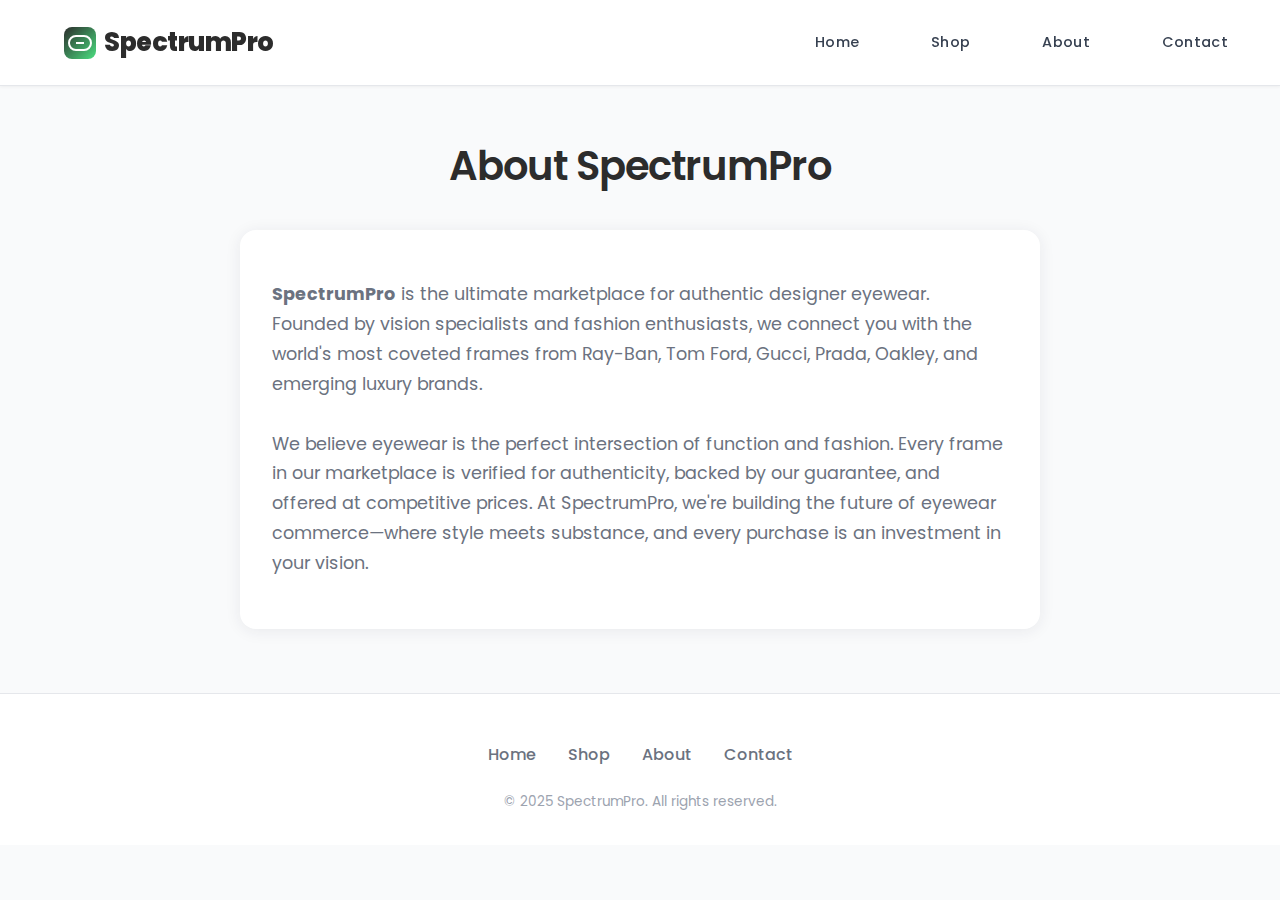
<file: about.html>
<!DOCTYPE html>
<html lang="en">
<head>
  <meta charset="UTF-8">
  <meta name="viewport" content="width=device-width, initial-scale=1.0">
  <title>About | SpectrumPro</title>
  <link rel="stylesheet" href="style.css">
</head>
<body>
  <header>
    <nav>
      <a href="index.html" class="logo">
        <div class="logo-icon"></div>
        SpectrumPro
      </a>
      <div class="nav-links">
        <a href="index.html">Home</a>
        <a href="shop.html">Shop</a>
        <a href="about.html">About</a>
        <a href="contact.html">Contact</a>
      </div>
      <div class="hamburger" tabindex="0" aria-label="Open menu">
        <span></span>
        <span></span>
        <span></span>
      </div>
    </nav>
  </header>
  <section class="section">
    <h2 class="section-title">About SpectrumPro</h2>
    <div class="about-content">
      <p><strong>SpectrumPro</strong> is the ultimate marketplace for authentic designer eyewear. Founded by vision specialists and fashion enthusiasts, we connect you with the world's most coveted frames from Ray-Ban, Tom Ford, Gucci, Prada, Oakley, and emerging luxury brands. <br><br>We believe eyewear is the perfect intersection of function and fashion. Every frame in our marketplace is verified for authenticity, backed by our guarantee, and offered at competitive prices. At SpectrumPro, we're building the future of eyewear commerce—where style meets substance, and every purchase is an investment in your vision.</p>
    </div>
  </section>
  <footer>
    <div class="footer-links">
      <a href="index.html">Home</a>
      <a href="shop.html">Shop</a>
      <a href="about.html">About</a>
      <a href="contact.html">Contact</a>
    </div>
   
    <div class="copyright">&copy; 2025 SpectrumPro. All rights reserved.</div>
  </footer>
  <script src="script.js"></script>
</body>
</html>
</file>
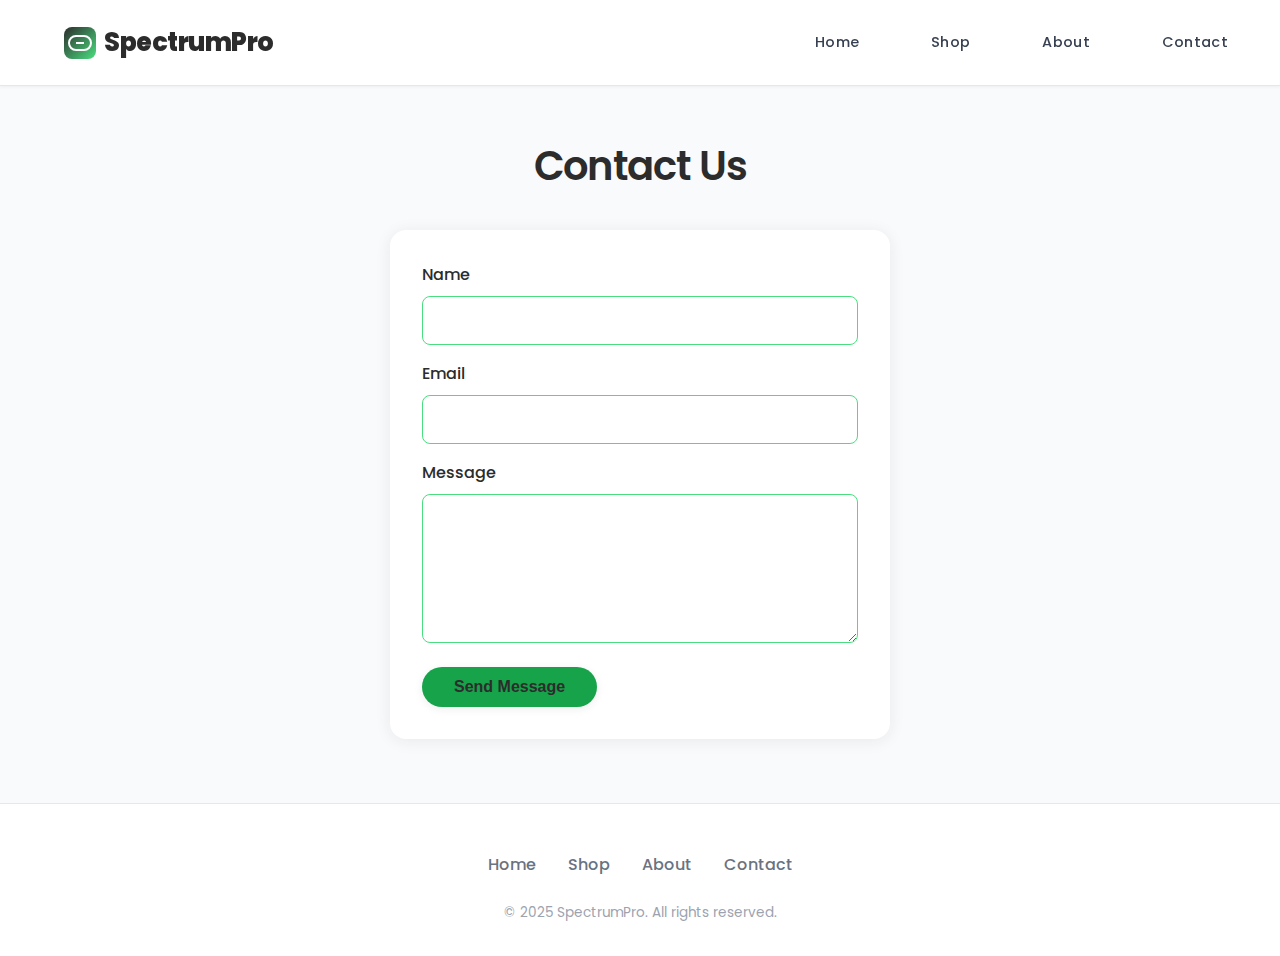
<file: contact.html>
<!DOCTYPE html>
<html lang="en">
<head>
  <meta charset="UTF-8">
  <meta name="viewport" content="width=device-width, initial-scale=1.0">
  <title>Contact | SpectrumPro</title>
  <link rel="stylesheet" href="style.css">
</head>
<body>
  <header>
    <nav>
      <a href="index.html" class="logo">
        <div class="logo-icon"></div>
        SpectrumPro
      </a>
      <div class="nav-links">
        <a href="index.html">Home</a>
        <a href="shop.html">Shop</a>
        <a href="about.html">About</a>
        <a href="contact.html">Contact</a>
      </div>
      <div class="hamburger" tabindex="0" aria-label="Open menu">
        <span></span>
        <span></span>
        <span></span>
      </div>
    </nav>
  </header>
  <section class="section">
    <h2 class="section-title">Contact Us</h2>
    <form class="contact-form">
      <label for="name">Name</label>
      <input type="text" id="name" name="name" required>
      <label for="email">Email</label>
      <input type="email" id="email" name="email" required>
      <label for="message">Message</label>
      <textarea id="message" name="message" rows="5" required></textarea>
      <button type="submit">Send Message</button>
    </form>
  </section>
  <footer>
    <div class="footer-links">
      <a href="index.html">Home</a>
      <a href="shop.html">Shop</a>
      <a href="about.html">About</a>
      <a href="contact.html">Contact</a>
    </div>
   
    <div class="copyright">&copy; 2025 SpectrumPro. All rights reserved.</div>
  </footer>
  <script src="script.js"></script>
</body>
</html>
</file>
<file: style.css>
@import url('https://fonts.googleapis.com/css2?family=Poppins:wght@300;400;500;600;700;800&display=swap');

:root {
    --primary: #2c2c2c;
    --secondary: #1a1a1a;
    --accent: #ffffff;
    --highlight: #4ade80;
    --cta: #16a34a;
    --text: #6b7280;
    --text-dark: #374151;
    --text-light: #9ca3af;
    --border: #e5e7eb;
    --success: #10b981;
    --background: #f9fafb;
    --font-main: 'Poppins', -apple-system, BlinkMacSystemFont, sans-serif;
}

* {
    box-sizing: border-box;
}

body {
    margin: 0;
    font-family: var(--font-main);
    background: var(--background);
    color: var(--text);
    line-height: 1.6;
    font-weight: 400;
}

header {
    background: var(--accent);
    color: var(--primary);
    padding: 1.2rem 0;
    position: sticky;
    top: 0;
    z-index: 100;
    border-bottom: 1px solid var(--border);
    box-shadow: 0 1px 3px rgba(0, 0, 0, 0.05);
    backdrop-filter: blur(10px);
}

.logo {
    display: flex;
    align-items: center;
    font-size: 1.6rem;
    font-weight: 800;
    letter-spacing: -0.5px;
    color: var(--primary);
    text-transform: none;
    margin-left: 2rem;
    text-decoration: none;
}

.logo-icon {
    width: 32px;
    height: 32px;
    margin-right: 0.5rem;
    background: linear-gradient(135deg, var(--primary) 0%, var(--highlight) 100%);
    border-radius: 8px;
    display: flex;
    align-items: center;
    justify-content: center;
    position: relative;
}

.logo-icon::before {
    content: '';
    width: 20px;
    height: 12px;
    border: 2px solid white;
    border-radius: 10px;
    position: absolute;
}

.logo-icon::after {
    content: '';
    width: 8px;
    height: 2px;
    background: white;
    position: absolute;
    top: 50%;
    left: 50%;
    transform: translate(-50%, -50%);
}

nav {
    display: flex;
    align-items: center;
    justify-content: space-between;
    max-width: 1400px;
    margin: 0 auto;
    padding: 0 2rem;
}

.nav-center {
    display: flex;
    align-items: center;
    flex: 1;
    justify-content: center;
    margin: 0 2rem;
}

.search-container {
    position: relative;
    max-width: 400px;
    width: 100%;
}

.search-input {
    width: 100%;
    padding: 0.75rem 1rem 0.75rem 2.5rem;
    border: 1px solid var(--border);
    border-radius: 50px;
    font-size: 0.9rem;
    font-family: var(--font-main);
    background: var(--background);
    transition: all 0.3s ease;
}

.search-input:focus {
    outline: none;
    border-color: var(--cta);
    box-shadow: 0 0 0 3px rgba(74, 222, 128, 0.1);
}

.search-icon {
    position: absolute;
    left: 1rem;
    top: 50%;
    transform: translateY(-50%);
    color: var(--text-light);
    font-size: 1rem;
}

.nav-right {
    display: flex;
    align-items: center;
    gap: 1rem;
}

.login-btn {
    background: var(--cta);
    color: white;
    padding: 0.75rem 1.5rem;
    border-radius: 25px;
    text-decoration: none;
    font-weight: 500;
    font-size: 0.9rem;
    transition: all 0.3s ease;
}

.login-btn:hover {
    background: #15803d;
    transform: translateY(-1px);
}

.nav-links {
    display: flex;
    gap: 2rem;
}

.nav-links a {
    color: var(--text-dark);
    text-decoration: none;
    font-weight: 500;
    font-size: 0.9rem;
    padding: 0.75rem 1.25rem;
    border-radius: 8px;
    transition: all 0.3s ease;
    letter-spacing: 0.3px;
}

.nav-links a:hover {
    color: var(--cta);
    background: rgba(74, 222, 128, 0.1);
    transform: translateY(-1px);
}

.hamburger {
    display: none;
    flex-direction: column;
    cursor: pointer;
    margin-right: 1rem;
}

.hamburger span {
    height: 2px;
    width: 24px;
    background: var(--primary);
    margin: 3px 0;
    border-radius: 2px;
    transition: all 0.2s;
}

@media (max-width: 1024px) {
    .nav-center {
        display: none;
    }

    nav {
        padding: 0 1rem;
    }
}

@media (max-width: 800px) {
    .nav-links {
        position: absolute;
        top: 80px;
        right: 1rem;
        background: var(--accent);
        flex-direction: column;
        width: 220px;
        gap: 0;
        display: none;
        box-shadow: 0 8px 32px rgba(0, 0, 0, 0.15);
        border-radius: 12px;
        padding: 1rem;
        z-index: 1000;
    }

    .nav-links.active {
        display: flex;
    }

    .nav-right {
        display: none;
    }

    .hamburger {
        display: flex;
    }

    .hero h1 {
        font-size: 2.5rem;
    }

    .hero p {
        font-size: 1.1rem;
    }
}

.hero {
    background: linear-gradient(135deg, #f8fafc 0%, #f1f5f9 100%);
    display: flex;
    flex-direction: column;
    align-items: center;
    justify-content: center;
    min-height: 70vh;
    text-align: center;
    padding: 5rem 2rem;
    position: relative;
    overflow: hidden;
}

.hero::before {
    content: '';
    position: absolute;
    top: 0;
    left: 0;
    right: 0;
    bottom: 0;
    background: radial-gradient(circle at 30% 50%, rgba(74, 222, 128, 0.05) 0%, transparent 50%);
    pointer-events: none;
}

.hero img {
    max-width: 350px;
    width: 100%;
    border-radius: 16px;
    box-shadow: 0 20px 40px rgba(0, 0, 0, 0.08);
    margin-bottom: 3rem;
}

.hero h1 {
    font-size: 4rem;
    font-weight: 700;
    color: var(--primary);
    margin-bottom: 1.5rem;
    letter-spacing: -2px;
    line-height: 1.1;
    position: relative;
    z-index: 1;
}

.hero p {
    font-size: 1.25rem;
    color: var(--text);
    margin-bottom: 3rem;
    max-width: 600px;
    font-weight: 400;
    line-height: 1.7;
    position: relative;
    z-index: 1;
}

.cta-btn {
    background: linear-gradient(135deg, var(--cta) 0%, #15803d 100%);
    color: white;
    padding: 1.4rem 3.5rem;
    border-radius: 50px;
    font-size: 1.2rem;
    font-weight: 700;
    text-decoration: none;
    display: inline-flex;
    align-items: center;
    gap: 1rem;
    box-shadow:
        0 8px 32px rgba(22, 163, 74, 0.35),
        0 0 0 0 rgba(22, 163, 74, 0.4);
    border: none;
    cursor: pointer;
    transition: all 0.4s cubic-bezier(0.175, 0.885, 0.32, 1.275);
    font-family: var(--font-main);
    letter-spacing: 0.8px;
    text-transform: uppercase;
    position: relative;
    overflow: hidden;
    z-index: 1;
    margin-top: 1rem;
}

.cta-btn::before {
    content: '';
    position: absolute;
    top: 0;
    left: -100%;
    width: 100%;
    height: 100%;
    background: linear-gradient(90deg, transparent, rgba(255, 255, 255, 0.3), transparent);
    transition: left 0.6s;
    z-index: -1;
}

.cta-btn::after {
    content: '→';
    font-size: 1.4rem;
    font-weight: 900;
    transition: all 0.3s ease;
}

/* CSS for tabs without JavaScript */
.tabs {
    position: relative;
    margin: 2rem 0;
}

.tabs input[type="radio"] {
    display: none;
}

.tab-btn {
    display: inline-block;
    padding: 1rem 2rem;
    background: var(--background);
    color: var(--text);
    border: none;
    cursor: pointer;
    font-size: 1rem;
    font-weight: 500;
    transition: all 0.3s ease;
}

.tab-content {
    background: var(--accent);
    border-radius: 12px;
    box-shadow: 0 4px 16px rgba(0, 0, 0, 0.08);
    border: 1px solid var(--border);
    margin-top: 1rem;
}

.tab-panel {
    padding: 2.5rem;
    line-height: 1.7;
}

/* Show active tab content */
#tab1:checked~#content1,
#tab2:checked~#content2 {
    display: block;
}

/* Style for active tab button */
#tab1:checked~label[for="tab1"],
#tab2:checked~label[for="tab2"] {
    background: var(--accent);
    color: var(--primary);
    border-bottom: 2px solid var(--cta);
}

.spec-grid {
    display: grid;
    grid-template-columns: repeat(auto-fit, minmax(200px, 1fr));
    gap: 1.5rem;
    margin-top: 1.5rem;
}

.spec-item {
    background: var(--background);
    padding: 1rem;
    border-radius: 8px;
}

.tab-btn {
    border: none;
    padding: 1.2rem 3rem;
    font-size: 1rem;
    font-weight: 600;
    border-radius: 50px;
    cursor: pointer;
    text-decoration: none;
    display: inline-flex;
    align-items: center;
    gap: 0.5rem;
    transition: all 0.3s ease;
    box-shadow: 0 4px 20px rgba(22, 163, 74, 0.25);
    font-family: var(--font-main);
    letter-spacing: 0.5px;
    position: relative;
    z-index: 1;
}

.cta-btn:hover {
    transform: translateY(-6px) scale(1.05);
    box-shadow:
        0 15px 50px rgba(22, 163, 74, 0.5),
        0 0 0 8px rgba(22, 163, 74, 0.1);
    background: linear-gradient(135deg, #15803d 0%, #22c55e 100%);
    letter-spacing: 1.2px;
}

.cta-btn:hover::before {
    left: 100%;
}

.cta-btn:hover::after {
    transform: translateX(8px) rotate(15deg) scale(1.2);
}

.cta-btn:active {
    transform: translateY(-3px) scale(1.02);
    transition: all 0.1s ease;
}

.cta-btn:focus {
    outline: none;
    box-shadow:
        0 15px 50px rgba(22, 163, 74, 0.5),
        0 0 0 4px rgba(22, 163, 74, 0.3);
}

.section {
    max-width: 1200px;
    margin: 3rem auto;
    padding: 0 1rem;
}

.section-title {
    font-size: 2.5rem;
    font-weight: 600;
    color: var(--primary);
    margin-bottom: 2rem;
    text-align: center;
    letter-spacing: -1px;
}

.product-grid {
    display: grid;
    grid-template-columns: repeat(auto-fit, minmax(280px, 1fr));
    gap: 1.5rem;
}

.product-card {
    background: var(--accent);
    border-radius: 12px;
    border: 1px solid var(--border);
    padding: 1.5rem;
    text-align: left;
    transition: all 0.2s;
    cursor: pointer;
    position: relative;
    overflow: hidden;
    text-decoration: none;
    color: inherit;
    display: block;
}

.product-card:hover {
    transform: translateY(-4px);
    box-shadow: 0 12px 40px rgba(0, 0, 0, 0.1);
    border-color: var(--highlight);
}

.product-card img {
    width: 100%;
    height: 200px;
    object-fit: contain;
    border-radius: 8px;
    margin-bottom: 1rem;
    background: #f8f9fa;
    padding: 1rem;
}

.product-info {
    display: flex;
    justify-content: space-between;
    align-items: flex-start;
    margin-bottom: 0.5rem;
}

.product-name {
    font-size: 1rem;
    font-weight: 600;
    color: var(--primary);
    margin: 0;
}

.product-brand {
    font-size: 0.85rem;
    color: var(--text-light);
    margin-bottom: 0.5rem;
}

.product-pricing {
    display: flex;
    flex-direction: column;
    gap: 0.25rem;
}

.product-price {
    color: var(--success);
    font-size: 1.1rem;
    font-weight: 700;
}

.product-price-original {
    color: var(--text-light);
    font-size: 0.9rem;
    text-decoration: line-through;
}

.about-content {
    background: #fff;
    border-radius: 16px;
    box-shadow: 0 2px 16px rgba(34, 34, 59, 0.08);
    padding: 2rem;
    font-size: 1.1rem;
    color: var(--text);
    line-height: 1.7;
    max-width: 800px;
    margin: 0 auto;
}

.contact-form {
    background: #fff;
    border-radius: 16px;
    box-shadow: 0 2px 16px rgba(34, 34, 59, 0.08);
    padding: 2rem;
    max-width: 500px;
    margin: 0 auto;
}

.contact-form label {
    display: block;
    margin-bottom: 0.5rem;
    color: var(--primary);
    font-weight: 500;
}

.contact-form input,
.contact-form textarea {
    width: 100%;
    padding: 0.7rem;
    margin-bottom: 1rem;
    border: 1px solid var(--highlight);
    border-radius: 8px;
    font-size: 1rem;
    font-family: var(--font-main);
}

.contact-form button {
    background: var(--cta);
    color: var(--primary);
    border: none;
    padding: 0.7rem 2rem;
    font-size: 1rem;
    border-radius: 30px;
    cursor: pointer;
    font-weight: bold;
    box-shadow: 0 2px 8px rgba(34, 34, 59, 0.08);
    transition: background 0.2s;
}

.contact-form button:hover {
    background: var(--highlight);
    color: #fff;
}

footer {
    background: var(--accent);
    color: var(--text);
    padding: 3rem 1rem 2rem 1rem;
    text-align: center;
    margin-top: 4rem;
    border-top: 1px solid var(--border);
}

.footer-links {
    display: flex;
    justify-content: center;
    gap: 2rem;
    margin-bottom: 1rem;
    flex-wrap: wrap;
}

.footer-links a {
    color: var(--text);
    text-decoration: none;
    font-weight: 500;
    transition: color 0.2s;
}

.footer-links a:hover {
    color: var(--primary);
}

.social-icons {
    display: flex;
    justify-content: center;
    gap: 1.5rem;
    margin-bottom: 1rem;
}

.social-icons a {
    color: var(--text);
    font-size: 1.5rem;
    transition: color 0.2s;
}

.social-icons a:hover {
    color: var(--primary);
}

.copyright {
    font-size: 0.85rem;
    color: var(--text-light);
    margin-top: 1.5rem;
}

/* Product Detail Page Styles */
.product-detail {
    max-width: 1400px;
    margin: 0 auto;
    padding: 2rem;
}

.container {
    max-width: 100%;
}

.breadcrumb {
    margin-bottom: 2rem;
    font-size: 0.9rem;
    color: var(--text-light);
}

.breadcrumb a {
    color: var(--cta);
    text-decoration: none;
}

.breadcrumb a:hover {
    text-decoration: underline;
}

.product-layout {
    display: grid;
    grid-template-columns: 1.2fr 0.8fr;
    gap: 6rem;
    margin-bottom: 4rem;
    align-items: start;
    max-width: 1200px;
    margin-left: auto;
    margin-right: auto;
}

.product-images {
    display: flex;
    flex-direction: column;
    gap: 1rem;
}

.main-image {
    background: white;
    border-radius: 16px;
    padding: 2rem;
    box-shadow: 0 4px 20px rgba(0, 0, 0, 0.1);
}

.main-image img {
    width: 100%;
    height: 400px;
    object-fit: contain;
}

.image-thumbnails {
    display: flex;
    gap: 1rem;
    justify-content: center;
}

.thumbnail {
    width: 80px;
    height: 80px;
    object-fit: cover;
    border-radius: 8px;
    cursor: pointer;
    border: 2px solid transparent;
    transition: all 0.3s ease;
}

.thumbnail:hover,
.thumbnail.active {
    border-color: var(--cta);
    transform: scale(1.05);
}

.product-info {
    padding: 1rem 0;
    max-width: 500px;
}

/* Modern Product Info Design */
.product-header {
    margin-bottom: 2rem;
}

.product-badge {
    display: inline-block;
    background: #f3f4f6;
    color: #6b7280;
    font-size: 0.75rem;
    font-weight: 500;
    padding: 0.4rem 0.8rem;
    border-radius: 20px;
    text-transform: uppercase;
    letter-spacing: 0.5px;
    margin-bottom: 1rem;
}

.product-brand {
    color: #9ca3af;
    font-size: 0.875rem;
    font-weight: 400;
    text-transform: uppercase;
    letter-spacing: 0.5px;
    margin-bottom: 0.5rem;
}

.product-title {
    font-size: 2.5rem;
    font-weight: 600;
    color: #1f2937;
    margin-bottom: 0;
    line-height: 1.2;
}



.product-pricing-section {
    display: flex;
    align-items: center;
    justify-content: space-between;
    margin-bottom: 2rem;
    padding-bottom: 1.5rem;
    border-bottom: 1px solid #e5e7eb;
}

.price-main {
    font-size: 2rem;
    font-weight: 700;
    color: #1f2937;
    margin-bottom: 0.25rem;
}

.price-compare {
    display: flex;
    align-items: center;
    gap: 0.5rem;
    margin-bottom: 0;
}

.price-original {
    font-size: 0.9rem;
    color: #9ca3af;
    text-decoration: line-through;
}

.price-discount {
    background: #dcfce7;
    color: #16a34a;
    font-size: 0.75rem;
    font-weight: 600;
    padding: 0.25rem 0.5rem;
    border-radius: 4px;
}

.size-info {
    display: flex;
    flex-direction: column;
    align-items: flex-end;
}

.size-label {
    font-size: 0.9rem;
    color: #6b7280;
    margin-bottom: 0.5rem;
}

.size-options {
    display: flex;
    gap: 0.5rem;
}



.size-option {
    padding: 0.75rem 1.5rem;
    border: 2px solid #e5e7eb;
    background: white;
    border-radius: 8px;
    font-weight: 500;
    cursor: pointer;
    transition: all 0.2s ease;
}

.size-option:hover {
    border-color: #d1d5db;
}

.size-option.selected {
    background: #f3f4f6;
    border-color: var(--text-dark);
}

.product-actions {
    display: flex;
    align-items: center;
    gap: 1rem;
    margin-bottom: 1.5rem;
}

.quantity-controls {
    display: flex;
    align-items: center;
    border: 1px solid #d1d5db;
    border-radius: 6px;
    overflow: hidden;
    background: white;
}

.qty-btn {
    width: 40px;
    height: 40px;
    border: none;
    background: white;
    display: flex;
    align-items: center;
    justify-content: center;
    font-size: 1.2rem;
    font-weight: 600;
    cursor: pointer;
    transition: background-color 0.2s ease;
}

.qty-btn:hover {
    background: #f9fafb;
}

#quantity {
    width: 50px;
    height: 40px;
    text-align: center;
    border: none;
    font-size: 1rem;
    font-weight: 600;
    background: white;
}

.buy-now-btn {
    padding: 0.75rem 2rem;
    background: #374151;
    color: white;
    border: none;
    border-radius: 6px;
    font-size: 0.875rem;
    font-weight: 600;
    cursor: pointer;
    transition: all 0.2s ease;
    text-decoration: none;
    display: flex;
    align-items: center;
    justify-content: center;
    letter-spacing: 0.05em;
}

.buy-now-btn:hover {
    background: #1f2937;
}

.wishlist-btn {
    width: 40px;
    height: 40px;
    border: 2px solid #e5e7eb;
    background: white;
    border-radius: 8px;
    display: flex;
    align-items: center;
    justify-content: center;
    font-size: 1.2rem;
    cursor: pointer;
    transition: all 0.2s ease;
}

.wishlist-btn:hover {
    border-color: #ef4444;
    color: #ef4444;
}

.shipping-info {
    color: #6b7280;
    font-size: 0.875rem;
    margin-bottom: 2rem;
    margin-top: 1rem;
    display: flex;
    align-items: center;
    gap: 0.5rem;
}

.product-features {
    display: grid;
    grid-template-columns: 1fr 1fr;
    gap: 1rem;
}

.feature-item {
    display: flex;
    align-items: center;
    gap: 0.75rem;
    padding: 0.75rem;
    background: #f9fafb;
    border-radius: 8px;
}

.feature-icon {
    font-size: 1.25rem;
}

.feature-text {
    flex: 1;
}

.feature-title {
    font-size: 0.875rem;
    font-weight: 500;
    color: var(--text-dark);
}

.product-options-hidden {
    display: none;
}

/* Legacy buy-now-btn support */
.buy-now-btn {
    flex: 1;
    padding: 0.75rem 1.5rem;
    background: #1f2937;
    color: white;
    border: none;
    border-radius: 8px;
    font-size: 0.95rem;
    font-weight: 600;
    cursor: pointer;
    transition: all 0.2s ease;
    text-decoration: none;
    display: flex;
    align-items: center;
    justify-content: center;
}

.buy-now-btn:hover {
    background: #111827;
}

.product-features h3 {
    margin-bottom: 1rem;
    color: var(--primary);
}

.product-features ul {
    list-style: none;
    padding: 0;
    margin: 0;
}

.product-features li {
    padding: 0.5rem 0;
    color: var(--text-dark);
}

.product-description {
    background: white;
    border-radius: 16px;
    box-shadow: 0 4px 20px rgba(0, 0, 0, 0.1);
    overflow: hidden;
}

.tabs {
    display: flex;
    border-bottom: 1px solid var(--border);
}

.tabs {
    display: flex;
    background: var(--background);
    border-radius: 12px;
    padding: 6px;
    margin: 2rem 0;
    box-shadow: 0 2px 8px rgba(0, 0, 0, 0.08);
    border: 1px solid var(--border);
}

.tab-btn {
    flex: 1;
    padding: 1rem 2rem;
    background: transparent;
    border: none;
    font-family: var(--font-main);
    font-size: 0.95rem;
    font-weight: 600;
    color: var(--text);
    cursor: pointer;
    transition: all 0.3s ease;
    border-radius: 8px;
    position: relative;
    letter-spacing: 0.3px;
}

.tab-btn.active {
    background: var(--accent);
    color: var(--primary);
    box-shadow: 0 2px 8px rgba(0, 0, 0, 0.1);
    transform: translateY(-1px);
}

.tab-btn:hover:not(.active) {
    background: rgba(74, 222, 128, 0.1);
    color: var(--cta);
}

.tab-panel {
    display: none;
}

.tab-panel h3 {
    color: var(--primary);
    font-size: 1.4rem;
    font-weight: 600;
    margin-bottom: 1.5rem;
    border-bottom: 2px solid var(--cta);
    padding-bottom: 0.5rem;
    display: inline-block;
}

.tab-panel p {
    color: var(--text-dark);
    margin-bottom: 1.2rem;
}

.tab-panel.active {
    display: block;
}

.spec-grid {
    display: grid;
    grid-template-columns: repeat(auto-fit, minmax(250px, 1fr));
    gap: 1.5rem;
    margin-top: 2rem;
}

.spec-item {
    padding: 1.5rem;
    background: var(--background);
    border-radius: 12px;
    border: 1px solid var(--border);
    transition: all 0.3s ease;
    box-shadow: 0 2px 8px rgba(0, 0, 0, 0.05);
}

.spec-item:hover {
    transform: translateY(-2px);
    box-shadow: 0 4px 16px rgba(0, 0, 0, 0.1);
}

.spec-item strong {
    color: var(--primary);
    font-weight: 600;
    display: block;
    margin-bottom: 0.5rem;
}

.review-summary {
    margin-bottom: 2rem;
    text-align: center;
}

.rating {
    font-size: 2rem;
    color: #fbbf24;
    margin-bottom: 0.5rem;
}

.review-item {
    border-bottom: 1px solid var(--border);
    padding: 1rem 0;
}

.review-header {
    display: flex;
    justify-content: space-between;
    align-items: center;
    margin-bottom: 0.5rem;
}

.review-rating {
    color: #fbbf24;
}



.order-form {
    padding: 2rem;
}

.order-summary {
    background: var(--background);
    padding: 1.5rem;
    border-radius: 12px;
    margin-bottom: 2rem;
}

.order-item {
    display: flex;
    align-items: center;
    gap: 1rem;
    margin-bottom: 1rem;
}

.order-item img {
    width: 60px;
    height: 60px;
    object-fit: cover;
    border-radius: 8px;
}

.item-details {
    flex: 1;
}

.item-name {
    font-weight: 600;
    color: var(--primary);
}

.item-options,
.item-quantity {
    font-size: 0.9rem;
    color: var(--text);
}

.item-price {
    font-size: 1.2rem;
    font-weight: 700;
    color: var(--cta);
}

.order-total {
    border-top: 1px solid var(--border);
    padding-top: 1rem;
    margin-top: 1rem;
}

.total-line {
    display: flex;
    justify-content: space-between;
    margin-bottom: 0.5rem;
}

.total-final {
    font-size: 1.2rem;
    font-weight: 700;
    color: var(--primary);
    border-top: 1px solid var(--border);
    padding-top: 0.5rem;
    margin-top: 0.5rem;
}

.form-sections {
    display: grid;
    gap: 2rem;
}

.form-section h3 {
    margin-bottom: 1rem;
    color: var(--primary);
}

.form-row {
    display: grid;
    grid-template-columns: repeat(auto-fit, minmax(200px, 1fr));
    gap: 1rem;
}

.form-group {
    margin-bottom: 1rem;
}

.form-group label {
    display: block;
    margin-bottom: 0.5rem;
    font-weight: 500;
    color: var(--text-dark);
}

.form-group input,
.form-group select {
    width: 100%;
    padding: 0.75rem;
    border: 1px solid var(--border);
    border-radius: 8px;
    font-family: var(--font-main);
    font-size: 1rem;
    transition: border-color 0.3s ease;
}

.form-group input:focus,
.form-group select:focus {
    outline: none;
    border-color: var(--cta);
    box-shadow: 0 0 0 3px rgba(74, 222, 128, 0.1);
}

.form-actions {
    display: flex;
    gap: 1rem;
    justify-content: flex-end;
    margin-top: 2rem;
    padding-top: 2rem;
    border-top: 1px solid var(--border);
}

.btn-secondary,
.btn-primary {
    padding: 1rem 2rem;
    border: none;
    border-radius: 8px;
    font-family: var(--font-main);
    font-size: 1rem;
    font-weight: 600;
    cursor: pointer;
    transition: all 0.3s ease;
}

.btn-secondary {
    background: white;
    color: var(--text);
    border: 1px solid var(--border);
}

.btn-secondary:hover {
    background: var(--background);
}

.btn-primary {
    background: var(--cta);
    color: white;
    min-width: 150px;
}

.btn-primary:hover {
    background: #15803d;
    transform: translateY(-2px);
}

/* Order Page Styles */
.order-page {
    max-width: 1400px;
    margin: 0 auto;
    padding: 2rem;
}

.page-title {
    font-size: 2.5rem;
    font-weight: 600;
    color: var(--primary);
    margin-bottom: 3rem;
    text-align: center;
    letter-spacing: -1px;
}

.order-layout {
    display: grid;
    grid-template-columns: 400px 1fr;
    gap: 4rem;
    align-items: start;
}

.order-summary-section {
    background: white;
    border-radius: 16px;
    padding: 2rem;
    box-shadow: 0 4px 20px rgba(0, 0, 0, 0.1);
    position: sticky;
    top: 100px;
}

.order-summary-section h2 {
    margin-bottom: 2rem;
    color: var(--primary);
    font-size: 1.5rem;
}

.order-item-card {
    display: flex;
    align-items: center;
    gap: 1rem;
    padding: 1.5rem;
    background: var(--background);
    border-radius: 12px;
    margin-bottom: 2rem;
}

.order-item-card img {
    width: 80px;
    height: 80px;
    object-fit: cover;
    border-radius: 8px;
}

.item-info {
    flex: 1;
}

.item-info h3 {
    margin: 0 0 0.5rem 0;
    color: var(--primary);
    font-size: 1.1rem;
}

.item-model,
.item-specs {
    margin: 0.25rem 0;
    font-size: 0.9rem;
    color: var(--text);
}

.item-price {
    font-size: 1.5rem;
    font-weight: 700;
    color: var(--cta);
}

.order-totals {
    border-top: 1px solid var(--border);
    padding-top: 1rem;
}

.total-row {
    display: flex;
    justify-content: space-between;
    margin-bottom: 0.75rem;
    font-size: 1rem;
}

.total-final {
    font-size: 1.25rem;
    font-weight: 700;
    color: var(--primary);
    border-top: 1px solid var(--border);
    padding-top: 0.75rem;
    margin-top: 0.75rem;
}

.order-form-section {
    background: white;
    border-radius: 16px;
    padding: 2rem;
    box-shadow: 0 4px 20px rgba(0, 0, 0, 0.1);
}

.checkout-form .form-section {
    margin-bottom: 2.5rem;
}

.checkout-form .form-section h3 {
    margin-bottom: 1.5rem;
    color: var(--primary);
    font-size: 1.25rem;
    padding-bottom: 0.5rem;
    border-bottom: 2px solid var(--cta);
}

.checkout-form .form-row {
    display: grid;
    grid-template-columns: repeat(auto-fit, minmax(200px, 1fr));
    gap: 1rem;
}

.checkout-form .form-group {
    margin-bottom: 1.5rem;
}

.checkout-form .form-group label {
    display: block;
    margin-bottom: 0.5rem;
    font-weight: 600;
    color: var(--text-dark);
}

.checkout-form .form-group input,
.checkout-form .form-group textarea {
    width: 100%;
    padding: 1rem;
    border: 1px solid var(--border);
    border-radius: 8px;
    font-family: var(--font-main);
    font-size: 1rem;
    transition: all 0.3s ease;
}

.checkout-form .form-group input:focus,
.checkout-form .form-group textarea:focus {
    outline: none;
    border-color: var(--cta);
    box-shadow: 0 0 0 3px rgba(74, 222, 128, 0.1);
}

.checkout-form .form-group textarea {
    resize: vertical;
    min-height: 80px;
}

.checkout-form .form-actions {
    display: flex;
    gap: 1rem;
    justify-content: flex-end;
    margin-top: 3rem;
    padding-top: 2rem;
    border-top: 1px solid var(--border);
}

.btn-secondary {
    padding: 1rem 2rem;
    border: 1px solid var(--border);
    background: white;
    color: var(--text-dark);
    text-decoration: none;
    border-radius: 8px;
    font-family: var(--font-main);
    font-size: 1rem;
    font-weight: 600;
    cursor: pointer;
    transition: all 0.3s ease;
    display: inline-flex;
    align-items: center;
    justify-content: center;
}

.btn-secondary:hover {
    background: var(--background);
    border-color: var(--text);
}

.btn-primary {
    padding: 1rem 2rem;
    border: none;
    background: var(--cta);
    color: white;
    text-decoration: none;
    border-radius: 8px;
    font-family: var(--font-main);
    font-size: 1rem;
    font-weight: 600;
    cursor: pointer;
    transition: all 0.3s ease;
    display: inline-flex;
    align-items: center;
    justify-content: center;
    min-width: 150px;
}

.btn-primary:hover {
    background: #15803d;
    transform: translateY(-2px);
    box-shadow: 0 4px 16px rgba(22, 163, 74, 0.25);
}

/* Success Page Styles */
.success-page {
    max-width: 800px;
    margin: 0 auto;
    padding: 4rem 2rem;
    text-align: center;
}

.success-content {
    background: white;
    border-radius: 20px;
    padding: 4rem 2rem;
    box-shadow: 0 8px 40px rgba(0, 0, 0, 0.1);
}

.success-icon {
    width: 80px;
    height: 80px;
    background: var(--success);
    border-radius: 50%;
    display: flex;
    align-items: center;
    justify-content: center;
    font-size: 2.5rem;
    color: white;
    margin: 0 auto 2rem auto;
}

.success-content h1 {
    font-size: 2.5rem;
    color: var(--primary);
    margin-bottom: 1rem;
}

.success-message {
    font-size: 1.2rem;
    color: var(--text);
    margin-bottom: 3rem;
    line-height: 1.6;
}

.order-details {
    background: var(--background);
    border-radius: 12px;
    padding: 2rem;
    margin-bottom: 3rem;
    text-align: left;
}

.order-info {
    display: flex;
    justify-content: space-between;
    margin-bottom: 2rem;
    font-size: 0.9rem;
    color: var(--text-light);
}

.ordered-item {
    display: flex;
    align-items: center;
    gap: 1rem;
    padding: 1rem;
    background: white;
    border-radius: 8px;
}

.ordered-item img {
    width: 60px;
    height: 60px;
    object-fit: cover;
    border-radius: 6px;
}

.item-info {
    flex: 1;
    text-align: left;
}

.item-name {
    font-weight: 600;
    color: var(--primary);
    margin-bottom: 0.25rem;
}

.item-model,
.item-specs {
    font-size: 0.9rem;
    color: var(--text);
    margin-bottom: 0.25rem;
}

.item-price {
    font-size: 1.2rem;
    font-weight: 700;
    color: var(--cta);
}

.next-steps {
    text-align: left;
    margin-bottom: 3rem;
}

.next-steps h3 {
    color: var(--primary);
    margin-bottom: 1.5rem;
}

.steps {
    display: grid;
    gap: 1.5rem;
}

.step {
    display: flex;
    align-items: flex-start;
    gap: 1rem;
}

.step-number {
    width: 32px;
    height: 32px;
    background: var(--cta);
    color: white;
    border-radius: 50%;
    display: flex;
    align-items: center;
    justify-content: center;
    font-weight: 600;
    flex-shrink: 0;
}

.step-content strong {
    color: var(--primary);
    display: block;
    margin-bottom: 0.25rem;
}

.step-content p {
    margin: 0;
    color: var(--text);
    font-size: 0.95rem;
}

.success-actions {
    display: flex;
    gap: 1rem;
    justify-content: center;
    flex-wrap: wrap;
}

/* Responsive Design */
@media (max-width: 1024px) {
    .product-layout {
        grid-template-columns: 1fr;
        gap: 2rem;
    }

    .product-detail {
        padding: 1rem;
    }

    .order-layout {
        grid-template-columns: 1fr;
        gap: 2rem;
    }

    .order-summary-section {
        position: static;
    }
}

@media (max-width: 768px) {
    .action-buttons {
        flex-direction: column;
    }

    .tabs {
        flex-direction: column;
    }

    .form-row {
        grid-template-columns: 1fr;
    }

    .form-actions {
        flex-direction: column;
    }



    /* Product Detail Mobile Styles */
    .product-detail {
        padding: 1rem;
    }

    .product-layout {
        grid-template-columns: 1fr;
        gap: 2rem;
    }

    .product-info {
        max-width: 100%;
    }

    .product-title {
        font-size: 1.75rem;
    }

    .price-main {
        font-size: 1.5rem;
    }

    .product-pricing-section {
        flex-direction: column;
        align-items: flex-start;
        gap: 1rem;
    }

    .size-info {
        align-items: flex-start;
    }

    .product-actions {
        flex-direction: column;
        gap: 1rem;
    }

    .buy-now-btn {
        width: 100%;
    }

    .size-options {
        flex-wrap: wrap;
    }

    .main-image img {
        height: 300px;
    }
}
</file>
